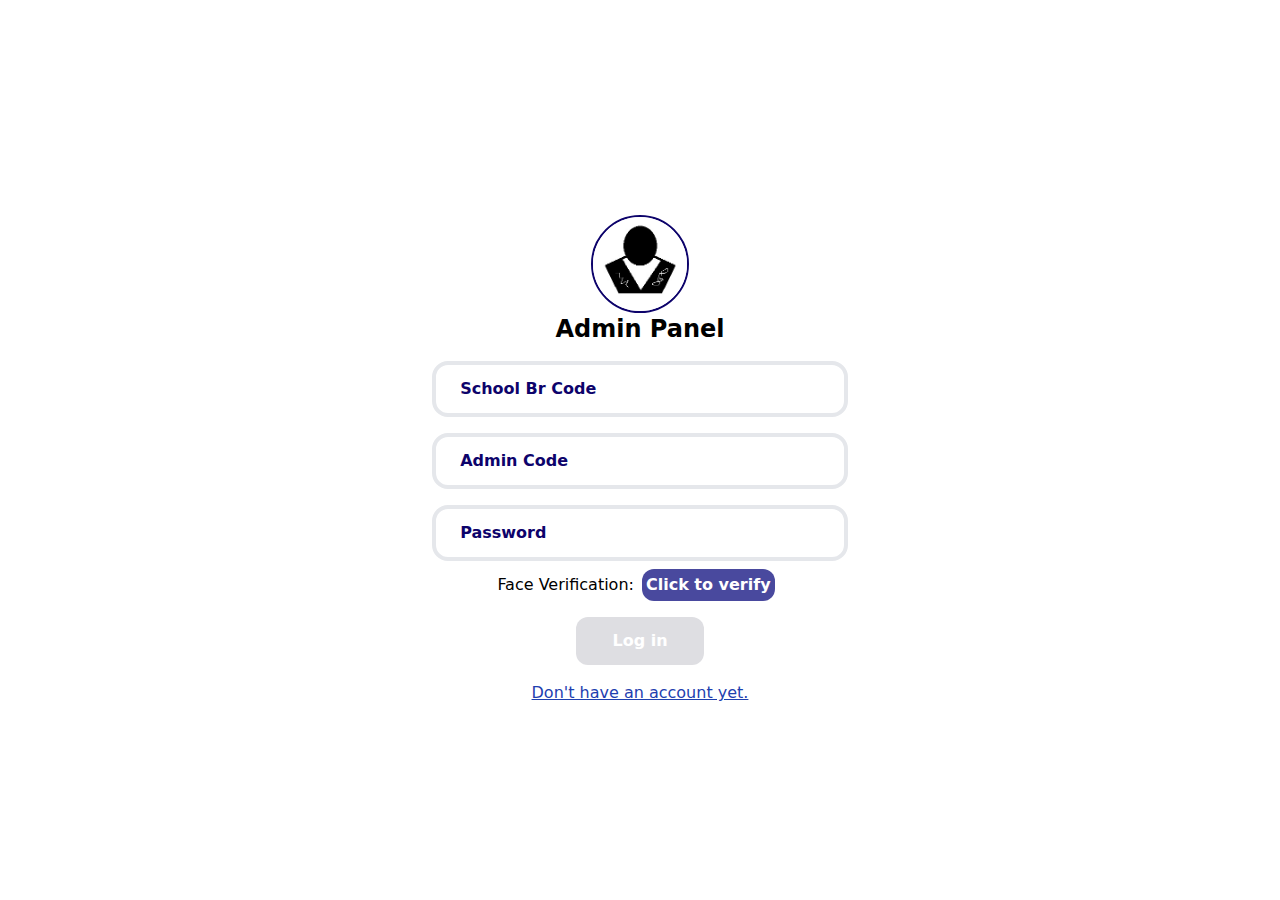
<file: index.html>
<!doctype html>
<html lang="english">
 <head>
  <meta charset="UTF-8">
  <title>Log In Admin || bsro</title>
  <link rel="shortcut icon" href="images/adminLogo.jpg">
  <meta name="viewport" content="width=device-width, initial-scale=1.0">
  <link rel="stylesheet" href="https://cdn.jsdelivr.net/npm/bootstrap-icons@1.3.0/font/bootstrap-icons.css" />
  <link rel="stylesheet" href="https://cdnjs.cloudflare.com/ajax/libs/font-awesome/4.7.0/css/font-awesome.min.css"> 
  <script src="tailwind.js"></script>
  <script src="config.js"></script>
  <link rel="stylesheet" href="login.css">
 </head>
 <body class="flex items-center justify-center bg-red">
     
    <div class="loginBox flex flex-col items-center justify-center mt-5">
        <img src="images/adminLogo.jpg" alt="Admin Logo" srcset="images/adminLogo.jpg"
              class="icon border-2 rounded-full border-lightDarkBlue"/>
        <h1 class="capitalize text-2xl font-bold">admin panel</h1>
        <!-- Form here -->
        <form action="#" class="flex flex-col items-center w-full">
         
            <div class="inputDiv mt-4 border-4 rounded-2xl p-2 px-5 flex items-center relative">           
                      <span class="p-1 font-bold text-lightDarkBlue">School Br Code</span>
                      <input id="schoolCode" name="schoolCode" type="number" 
                             class="input font-bold text-lightDarkBlue w-full h-full absolute bg-transparent outline-none px-5" required>
             </div>

            <div class="inputDiv mt-4 border-4 rounded-2xl p-2 px-5 flex items-center relative">           
                     <span class="p-1 font-bold text-lightDarkBlue">Admin Code</span>
                     <input id="adminCode" name="adminCode" type="number" 
                       class="input font-bold text-lightDarkBlue w-full h-full absolute bg-transparent outline-none px-5" required>
             </div>

            <div class="inputDiv mt-4 border-4 rounded-2xl p-2 px-5 flex items-center relative">           
                     <span class="p-1 font-bold text-lightDarkBlue">Password</span>
                     <input id="adminCode" name="adminCode" type="password" 
                       class="input font-bold text-lightDarkBlue w-full h-full absolute bg-transparent outline-none px-5" required>
             </div>

             <div class="faceID mt-2 flex flex-row items-center">
                <span>Face Verification: </span>
                <button class=" faceID_btn mx-2 p-1 font-bold rounded-xl cursor-pointer">
                     Click to verify
 
                </button>
             </div>
    
             <input type="submit" value="Log in" class="px-9 py-3 rounded-xl bg-lightDarkBlue
                                                        text-white font-bold cursor-pointer mt-4" disabled>
    
        </form>
             
          
         <a href="#" class="mt-4 underline text-blue-800">Don't have an account yet.</a>

         <audio autoplay>
          <source src="Audio/NotificationSound.mp3" type="audio/mpeg">
        Your browser does not support the audio element.
        </audio>
    </div>
    
  <!-- Notification -->
  <div class="notification_bar flex flex-col justify-center items-center fixed  p-5 
              rounded-xl " style="top:0px;">
       
 </div>

  <script src="login.js"></script>
 </body>
</html>
</file>
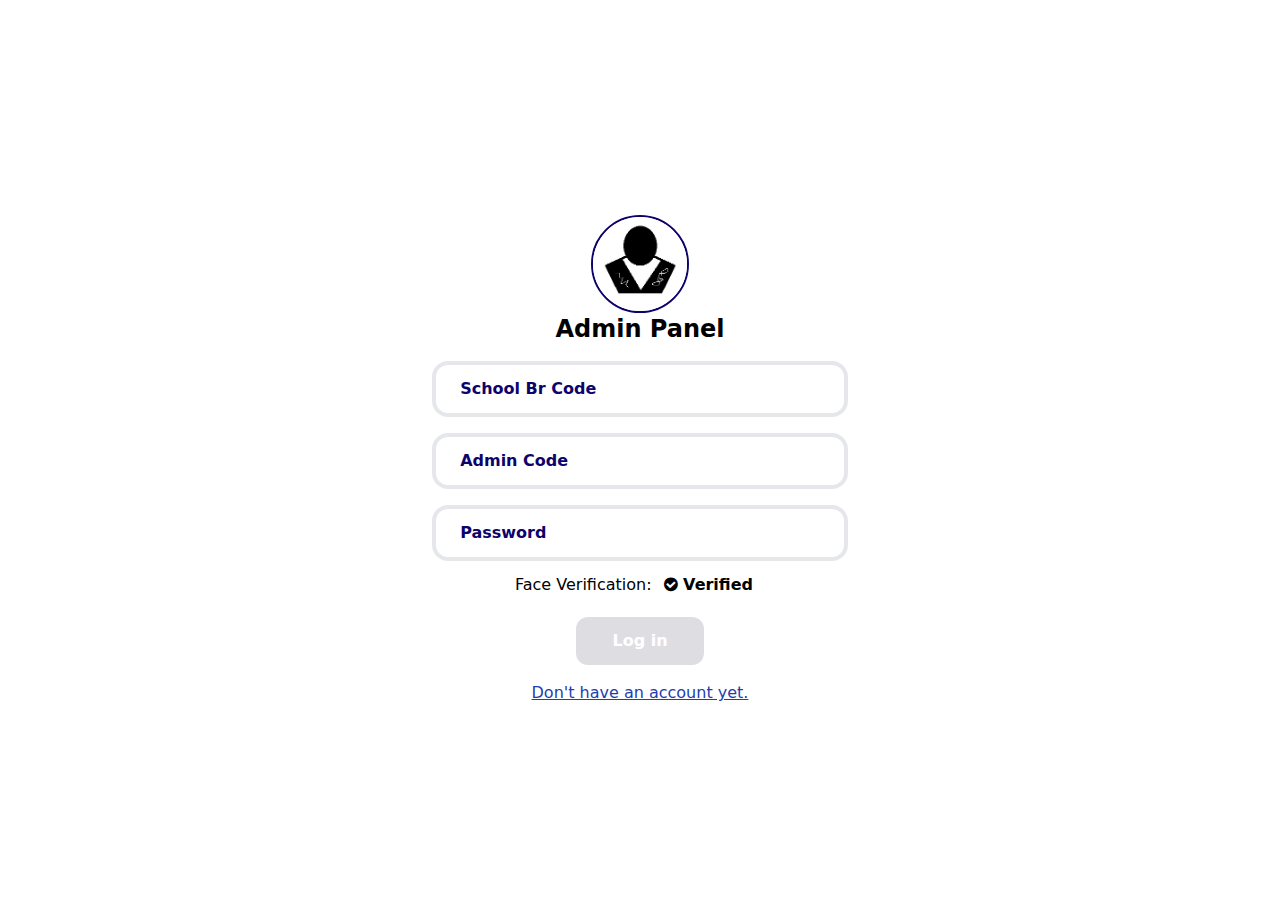
<file: login.html>
<!doctype html>
<html lang="english">
 <head>
  <meta charset="UTF-8">
  <title>Log In Admin || bsro</title>
  <link rel="shortcut icon" href="images/adminLogo.jpg">
  <meta name="viewport" content="width=device-width, initial-scale=1.0">
  <link rel="stylesheet" href="https://cdn.jsdelivr.net/npm/bootstrap-icons@1.3.0/font/bootstrap-icons.css" />
  <link rel="stylesheet" href="https://cdnjs.cloudflare.com/ajax/libs/font-awesome/4.7.0/css/font-awesome.min.css"> 
  <script src="tailwind.js"></script>
  <script src="config.js"></script>
  <link rel="stylesheet" href="login.css">
 </head>
 <body class="flex items-center justify-center bg-red">
     
    <div class="loginBox flex flex-col items-center justify-center mt-5">
        <img src="images/adminLogo.jpg" alt="Admin Logo" srcset="images/adminLogo.jpg"
              class="icon border-2 rounded-full border-lightDarkBlue"/>
        <h1 class="capitalize text-2xl font-bold">admin panel</h1>
        <!-- Form here -->
        <form action="#" class="flex flex-col items-center w-full">
         
            <div class="inputDiv mt-4 border-4 rounded-2xl p-2 px-5 flex items-center relative">           
                      <span class="p-1 font-bold text-lightDarkBlue">School Br Code</span>
                      <input id="schoolCode" name="schoolCode" type="number" 
                             class="input font-bold text-lightDarkBlue w-full h-full absolute bg-transparent outline-none px-5" required>
             </div>

            <div class="inputDiv mt-4 border-4 rounded-2xl p-2 px-5 flex items-center relative">           
                     <span class="p-1 font-bold text-lightDarkBlue">Admin Code</span>
                     <input id="adminCode" name="adminCode" type="number" 
                       class="input font-bold text-lightDarkBlue w-full h-full absolute bg-transparent outline-none px-5" required>
             </div>

            <div class="inputDiv mt-4 border-4 rounded-2xl p-2 px-5 flex items-center relative">           
                     <span class="p-1 font-bold text-lightDarkBlue">Password</span>
                     <input id="adminCode" name="adminCode" type="password" 
                       class="input font-bold text-lightDarkBlue w-full h-full absolute bg-transparent outline-none px-5" required>
             </div>

             <div class="faceID mt-2 flex flex-row items-center">
                <span>Face Verification: </span>
                <button class=" mx-2 p-1 font-bold rounded-xl" disabled>
                    <i class="fa fa-check-circle"></i> Verified
                </button>
             </div>
    
             <input type="submit" value="Log in" class="px-9 py-3 rounded-xl bg-lightDarkBlue
                                                        text-white font-bold cursor-pointer mt-4" disabled>
    
        </form>
             
          
         <a href="#" class="mt-4 underline text-blue-800">Don't have an account yet.</a>
                
    </div>
    
  <!-- Notification -->
  <div class="notification_bar flex flex-col justify-center items-center fixed  p-5 
              rounded-xl " style="top:0px;">
       
 </div>

  <script src="login.js"></script>
 </body>
</html>
</file>
<file: login.css>
*{
    margin: 0px;
    transition: .347s;
}

body{
    min-height: 100vh;
}

.loginBox {
    width: 100%;
}

.icon{
    height: 2.6cm;
    width: 2.6cm;
}

.inputDiv{
    width: 90%;
}
.inputDiv.focus{
    border-color: #0d036b;
}
.inputDiv span{
    background-color: white;
}

.inputDiv.focus span{
    transform: translateY(-.68cm);
}


input{
    top:0px;
    left:0px;
}
.faceID_btn{
    background-color: rgb(73, 73, 158);
    color: white;
    transform: translateX(0px); position: relative;
}
 .faceID_btn.verified{
    color: #158d15;
    background-color: transparent;
 
}
.faceID_btn.varificationFailed{
    color: rgb(255, 0, 0);
    background-color: rgb(222, 222, 226);
    animation: verifying_failed .2s forwards;
}
 
@keyframes verifying_failed {
    0%{transform: translateX(0px);}
    2%{transform: translateX(5px);}
    32%{transform: translateX(-5px);}
    64%{transform: translateX(5px);}
    96%{transform: translateX(-5px);}
    100%{transform: translateX(0px);}
}
 
 
 
.video_container{
   position: fixed;
   width: 100%;
   background-color: black;
   top: 0px;
   left: 0px;
   animation: video_close 4s ease-in infinite;
   color: white;
   height: 100%;
}

 
input[type="submit"]:disabled{
    background-color: rgb(222, 222, 226);
    cursor: not-allowed;
}
.notification_bar{
    background-color: rgba(255, 255, 255, 0.9);
    backdrop-filter: blur(10px);
}
.notification{
    height: auto;
    width: auto;
    transform: translateY(-120%);
    overflow: hidden;
}
.notification.show{
    animation: popup .25s forwards;
}

@keyframes popup {
    0%{transform: translateY(-120%);
        height: .1cm;
        width: 2cm;}
    40%{
        transform: translateY(-20%);
        height: .1cm;
        width: 4cm;
    }
    50%{
        transform: translateY(10%) scale(1.02);
        height: auto;
        width: auto;
    }
    60%{
        transform: translateY(0%) scale(0.96);
        height: auto;
        width: auto;
    }
    100%{
        transform: translateY(10%) scale(1.02);
        height: auto;
        width: auto;
    }
}


@media only screen and (min-width: 445px) {
    .inputDiv{
        width: 11cm;
    }
  }
</file>
